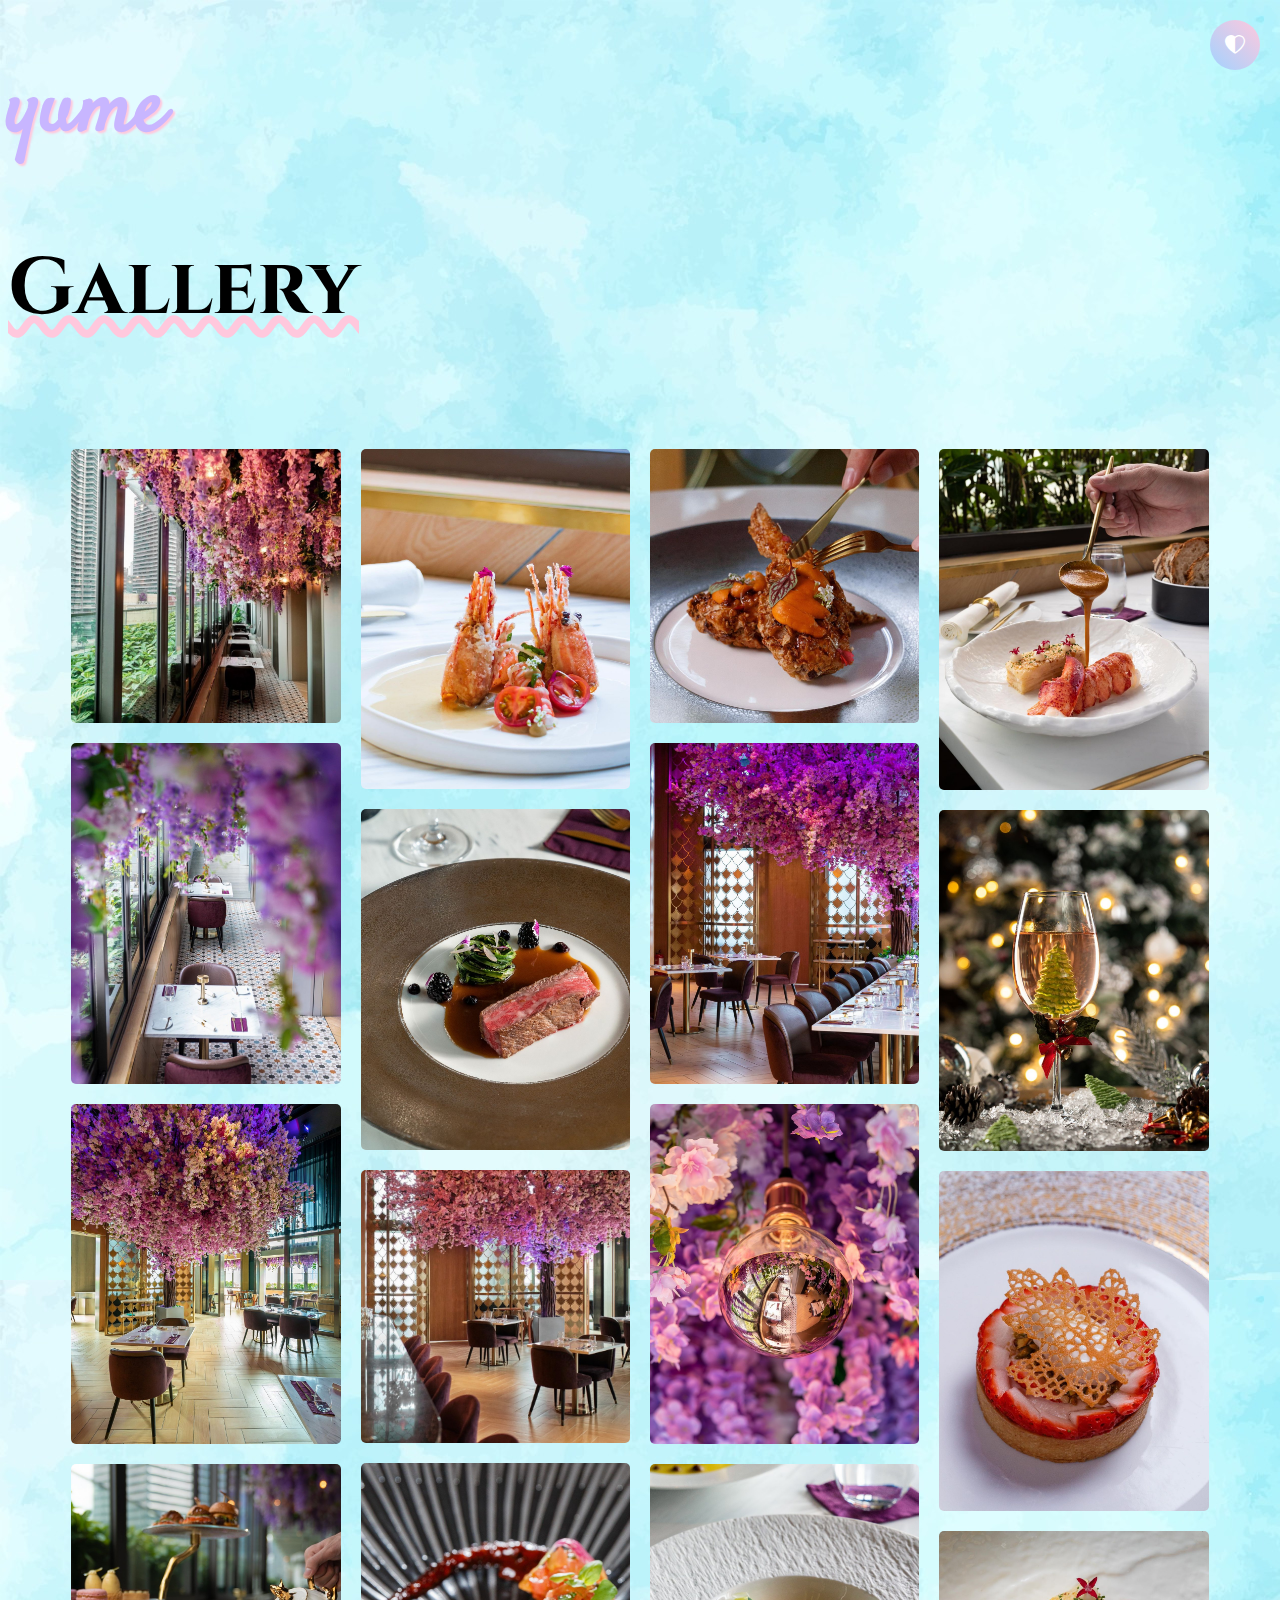
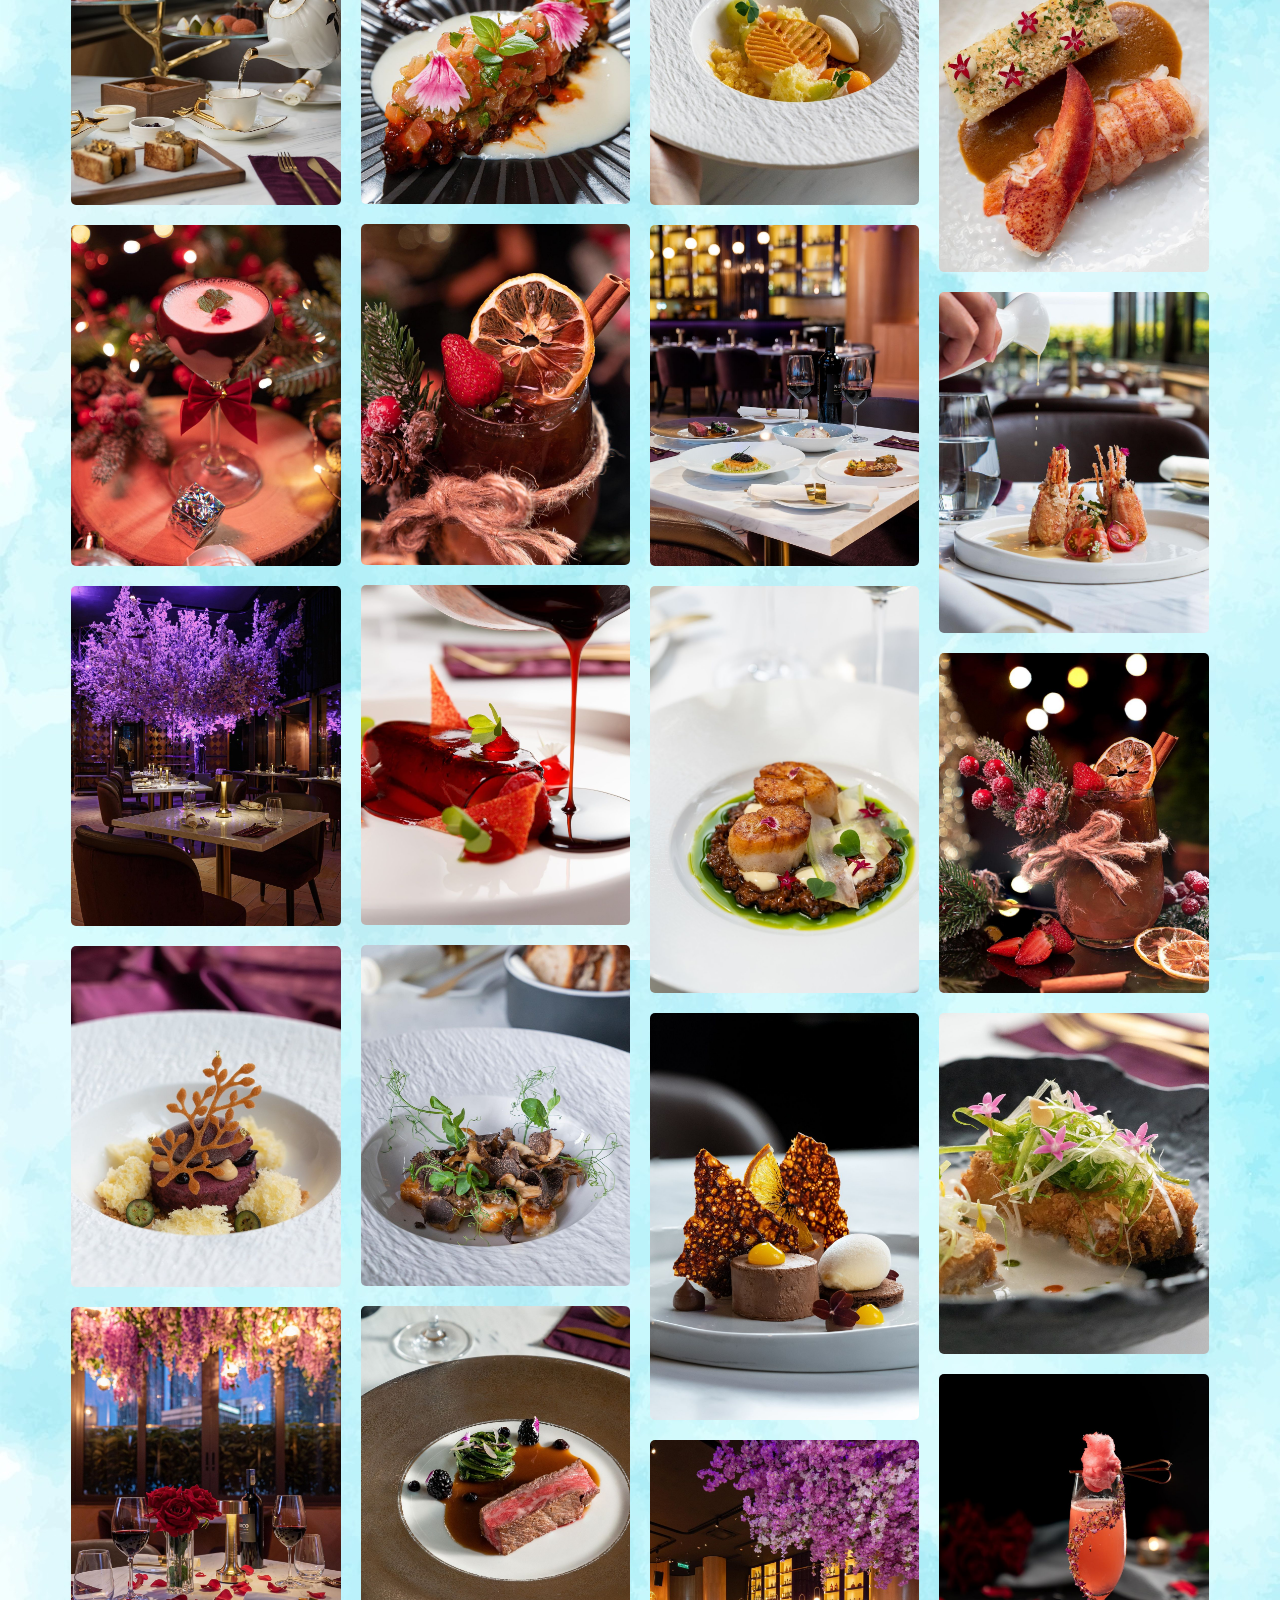
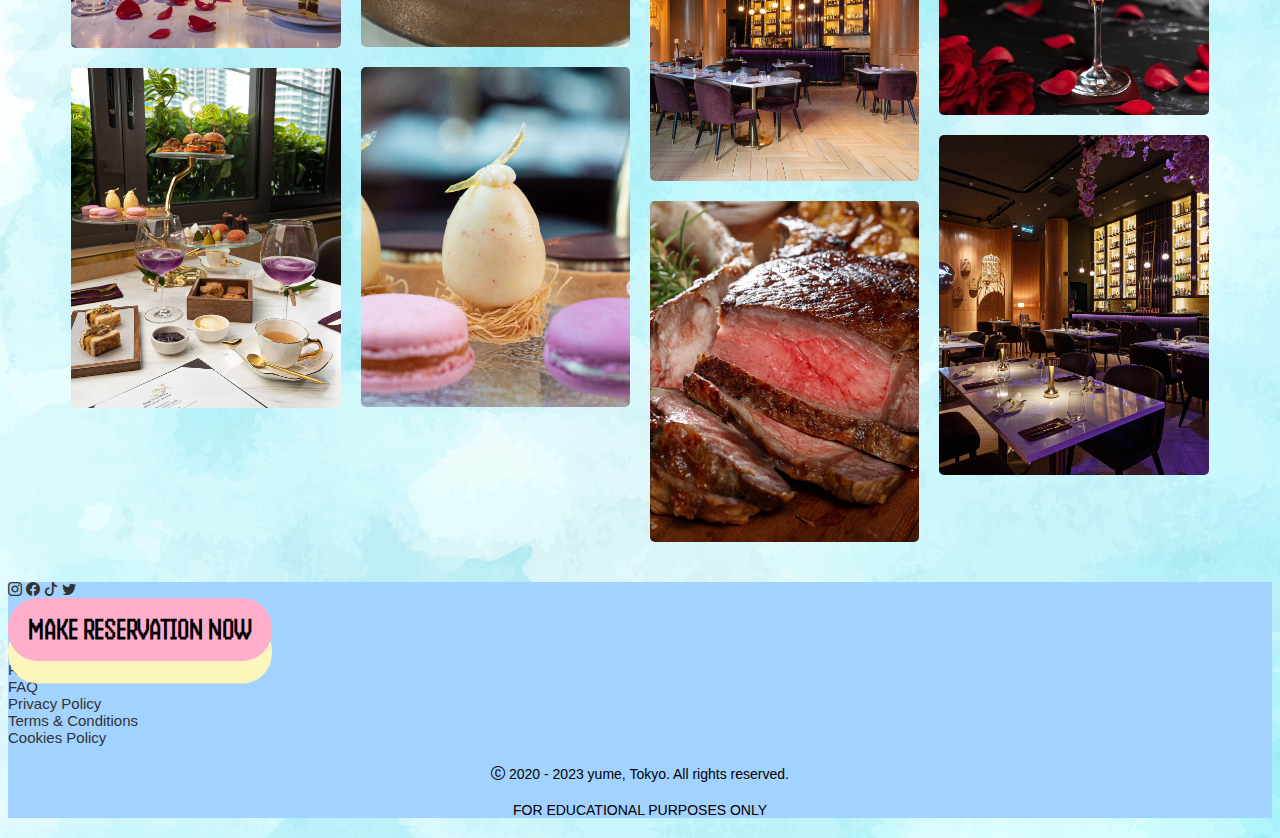
<file: Gallery/index.html>
<!DOCTYPE html>
<html lang="en">
  <head>
    <meta charset="utf-8" />
    <meta name="viewport" content="width=device-width, initial-scale=1" />
    <title>Gallery: yume</title>
    <link
      href="https://cdn.jsdelivr.net/npm/bootstrap@5.3.1/dist/css/bootstrap.min.css"
      rel="stylesheet"
      integrity="sha384-4bw+/aepP/YC94hEpVNVgiZdgIC5+VKNBQNGCHeKRQN+PtmoHDEXuppvnDJzQIu9"
      crossorigin="anonymous"
    />
    <link rel="preconnect" href="https://fonts.googleapis.com" />
    <link rel="preconnect" href="https://fonts.gstatic.com" crossorigin />
    <link
      href="https://fonts.googleapis.com/css2?family=Amita:wght@700&family=Carter+One&family=Caveat&family=Cinzel:wght@600&family=Cormorant+Garamond:ital,wght@0,500;1,400&family=Handjet:wght@700&family=Handlee&family=Itim&family=Kaushan+Script&family=Londrina+Outline&family=Moirai+One&family=Montserrat:wght@200&family=Playfair+Display:ital,wght@1,600&family=Press+Start+2P&family=Satisfy&family=Space+Mono:ital@1&display=swap"
      rel="stylesheet"
    />
    <link
      rel="stylesheet"
      href="https://cdn.jsdelivr.net/npm/bootstrap-icons@1.10.5/font/bootstrap-icons.css"
    />

    <link rel="stylesheet" href="assets/css/style.css" />
  </head>
  <body>
    <header>
      <nav class="position-relative z-3">
        <input type="checkbox" id="active" />
        <label for="active" class="menu-btn"
          ><i class="bi bi-heart-half"></i
        ></label>
        <div class="wrapper">
          <ul class="menu">
            <li><a href="index.html" target="_blank">Home Page</a></li>
            <li><a href="../Menu/index.html" target="_blank">Menu</a></li>
            <li><a href="../Gallery/index.html" target="_blank">Gallery</a></li>
            <li>
              <a href="../About Us/index NEW.html" target="_blank">About Us</a>
            </li>
            <li>
              <a href="../Our People/index.html" target="_blank">Our People</a>
            </li>
            <li>
              <a href="../Contact Us-1/index.html" target="_blank"
                >Contact Us</a
              >
            </li>
          </ul>
        </div>
      </nav>
    </header>
    <div class="title text-center py-4">
      <h1>yume</h1>
      <h2 class="p-0">Gallery</h2>
    </div>
    <!-- <div class="row d-flex justify-content-center align-items-center"> -->
    <!-- <div class="col-md-12">
          <script src="https://cdnjs.cloudflare.com/ajax/libs/jquery/3.6.0/jquery.js"></script>

          <script src="https://unpkg.com/packery@2/dist/packery.pkgd.js"></script>

          <script src="https://unpkg.com/imagesloaded@5/imagesloaded.pkgd.js"></script> -->

    <div class="q">
      <div class="allphotos">
        <div class="column">
          <div class="photo">
            <img src="assets/img/6.jpg" />
          </div>
          <div class="photo">
            <img src="assets/img/2.jpg" />
          </div>
          <div class="photo">
            <img src="assets/img/16.jpg" />
          </div>
          <div class="photo">
            <img src="assets/img/4.jpg" />
          </div>
          <div class="photo">
            <img src="assets/img/5.jpg" />
          </div>
          <div class="photo">
            <img src="assets/img/1.jpg" />
          </div>
          <div class="photo">
            <img src="assets/img/3.jpg" />
          </div>
          <div class="photo">
            <img src="assets/img/8.jpg" />
          </div>
          <div class="photo">
            <img src="assets/img/9.jpg" />
          </div>
        </div>

        <div class="column">
          <div class="photo">
            <img src="assets/img/10.jpg" />
          </div>
          <div class="photo">
            <img src="assets/img/23.jpg" />
          </div>
          <div class="photo">
            <img src="assets/img/12.jpg" />
          </div>
          <div class="photo">
            <img src="assets/img/13.jpg" />
          </div>
          <div class="photo">
            <img src="assets/img/14.jpg" />
          </div>
          <div class="photo">
            <img src="assets/img/15.jpg" />
          </div>
          <div class="photo">
            <img src="assets/img/19.jpg" />
          </div>
          <div class="photo">
            <img src="assets/img/38.jpg" />
          </div>
          <div class="photo">
            <img src="assets/img/18.jpg" />
          </div>
        </div>

        <div class="column">
          <div class="photo">
            <img src="assets/img/7.jpg" />
          </div>
          <div class="photo">
            <img src="assets/img/20.jpg" />
          </div>
          <div class="photo">
            <img src="assets/img/21.jpg" />
          </div>

          <div class="photo">
            <img src="assets/img/22.jpg" />
          </div>
          <div class="photo">
            <img src="assets/img/11.jpg" />
          </div>
          <div class="photo">
            <img src="assets/img/24.jpg" />
          </div>
          <div class="photo">
            <img src="assets/img/25.jpg" />
          </div>
          <div class="photo">
            <img src="assets/img/26.jpg" />
          </div>
          <div class="photo">
            <img src="assets/img/27.jpg" />
          </div>
        </div>

        <div class="column">
          <div class="photo">
            <img src="assets/img/28.jpg" />
          </div>
          <div class="photo">
            <img src="assets/img/29.jpg" />
          </div>
          <div class="photo">
            <img src="assets/img/30.jpg" />
          </div>
          <div class="photo">
            <img src="assets/img/31.jpg" />
          </div>
          <div class="photo">
            <img src="assets/img/32.jpg" />
          </div>
          <div class="photo">
            <img src="assets/img/33.jpg" />
          </div>

          <div class="photo">
            <img src="assets/img/34.jpg" />
          </div>
          <div class="photo">
            <img src="assets/img/35.jpg" />
          </div>
          <div class="photo">
            <img src="assets/img/36.jpg" />
          </div>
        </div>
      </div>
    </div>

    <!-- REDO BELOW -->
    <!-- <div class="row">
            <div class="col-md-12 col-sm-6">
              <div class="grid">
                <div class="grid-item">
                  <img src="assets/img/1.jpg" />
                </div>

                <div class="grid-item mt-5">
                  <img src="assets/img/2.jpg" />
                </div>

                <div class="grid-item">
                  <img src="assets/img/3.jpg" />
                </div>

                <div class="grid-item">
                  <img src="assets/img/4.jpg" />
                </div>
                <div class="grid-item">
                  <img src="assets/img/5.jpg" />
                </div>
                <div class="grid-item">
                  <img src="assets/img/6.jpg" />
                </div>
                <div class="grid-item">
                  <img src="assets/img/7.jpg" />
                </div>
                <div class="grid-item">
                  <img src="assets/img/8.jpg" />
                </div>
                <div class="grid-item">
                  <img src="assets/img/9.jpg" />
                </div>
                <div class="grid-item">
                  <img src="assets/img/10.jpg" />
                </div>
                <div class="grid-item">
                  <img src="assets/img/11.jpg" />
                </div>
                <div class="grid-item">
                  <img src="assets/img/37.jpg" />
                </div>
                <div class="grid-item">
                  <img src="assets/img/13.jpg" />
                </div>
                <div class="grid-item">
                  <img src="assets/img/14.jpg" />
                </div>
                <div class="grid-item">
                  <img src="assets/img/15.jpg" />
                </div>
                <div class="grid-item">
                  <img src="assets/img/16.jpg" />
                </div>
                <div class="grid-item">
                  <img src="assets/img/17.jpg" />
                </div>
                <div class="grid-item">
                  <img src="assets/img/18.jpg" />
                </div>
                <div class="grid-item">
                  <img src="assets/img/19.jpg" />
                </div>
                <div class="grid-item">
                  <img src="assets/img/20.jpg" />
                </div>
                <div class="grid-item">
                  <img src="assets/img/21.jpg" />
                </div>
                <div class="grid-item">
                  <img src="assets/img/22.jpg" />
                </div>
                <div class="grid-item">
                  <img src="assets/img/23.jpg" />
                </div>
                <div class="grid-item">
                  <img src="assets/img/38.jpg" />
                </div>
                <div class="grid-item">
                  <img src="assets/img/37.jpg" />
                </div>
                <div class="grid-item">
                  <img src="assets/img/26.jpg" />
                </div>
                <div class="grid-item">
                  <img src="assets/img/39.jpg" />
                </div>
                <div class="grid-item">
                  <img src="assets/img/28.jpg" />
                </div>
                <div class="grid-item">
                  <img src="assets/img/29.jpg" />
                </div>
                <div class="grid-item">
                  <img src="assets/img/30.jpg" />
                </div>
                <div class="grid-item">
                  <img src="assets/img/31.jpg" />
                </div>
                <div class="grid-item">
                  <img src="assets/img/32.jpg" />
                </div>
                <div class="grid-item">
                  <img src="assets/img/33.jpg" />
                </div>
                <div class="grid-item">
                  <img src="assets/img/34.jpg" />
                </div>

                <div class="grid-item">
                  <img src="assets/img/35.jpg" />
                </div>
                <div class="grid-item">
                  <img src="assets/img/36.jpg" />
                </div>
              </div>
            </div>
          </div>
        
      </div>
    </div> -->

    <footer class="mt-5">
      <div class="container text-center">
        <div class="row d-flex justify-content-center align-items-center py-4">
          <div>
            <a href="#" target="_blank">
              <i class="bi bi-instagram me-3 fs-3"></i
            ></a>
            <a href="#"><i class="bi bi-facebook me-3 fs-3"></i></a>
            <a href="#"><i class="bi bi-tiktok me-3 fs-3"></i></a>
            <a href="#"><i class="bi bi-twitter me-3 fs-3"></i></a>
          </div>
        </div>
        <div class="row w-100 justify-content-center">
          <div class="col-md-12 position-relative z-1">
            <button class="big-button">Make Reservation Now</button>
          </div>
        </div>
        <div class="refund row mt-5 justify-content-center">
          <div class="col-md-2">
            <a href="#">Refund & Exchanges Policy</a>
          </div>
          <div class="col-md-2">
            <a href="#">FAQ</a>
          </div>
          <div class="col-md-2">
            <a href="#">Privacy Policy</a>
          </div>
          <div class="col-md-2">
            <a href="#">Terms & Conditions</a>
          </div>
          <div class="col-md-2">
            <a href="#">Cookies Policy</a>
          </div>
        </div>
        <div class="row mt-4">
          <p>
            <i class="bi bi-c-circle"></i> 2020 - 2023 yume, Tokyo. All rights
            reserved.
          </p>
          <p>FOR EDUCATIONAL PURPOSES ONLY</p>
        </div>
      </div>
    </footer>
    <script
      src="https://cdn.jsdelivr.net/npm/bootstrap@5.3.1/dist/js/bootstrap.bundle.min.js"
      integrity="sha384-HwwvtgBNo3bZJJLYd8oVXjrBZt8cqVSpeBNS5n7C8IVInixGAoxmnlMuBnhbgrkm"
      crossorigin="anonymous"
    ></script>

    <!-- <script>
      $(".grid").imagesLoaded(function () {
        $(".grid").packery({
          // options
          itemSelector: ".grid-item",
          columnWidth: 300,
          gutter: 20,
          percentPosition: true,
          transitionDuration: "0.7s",
        });
      });
    </script> -->
  </body>
</html>
</file>
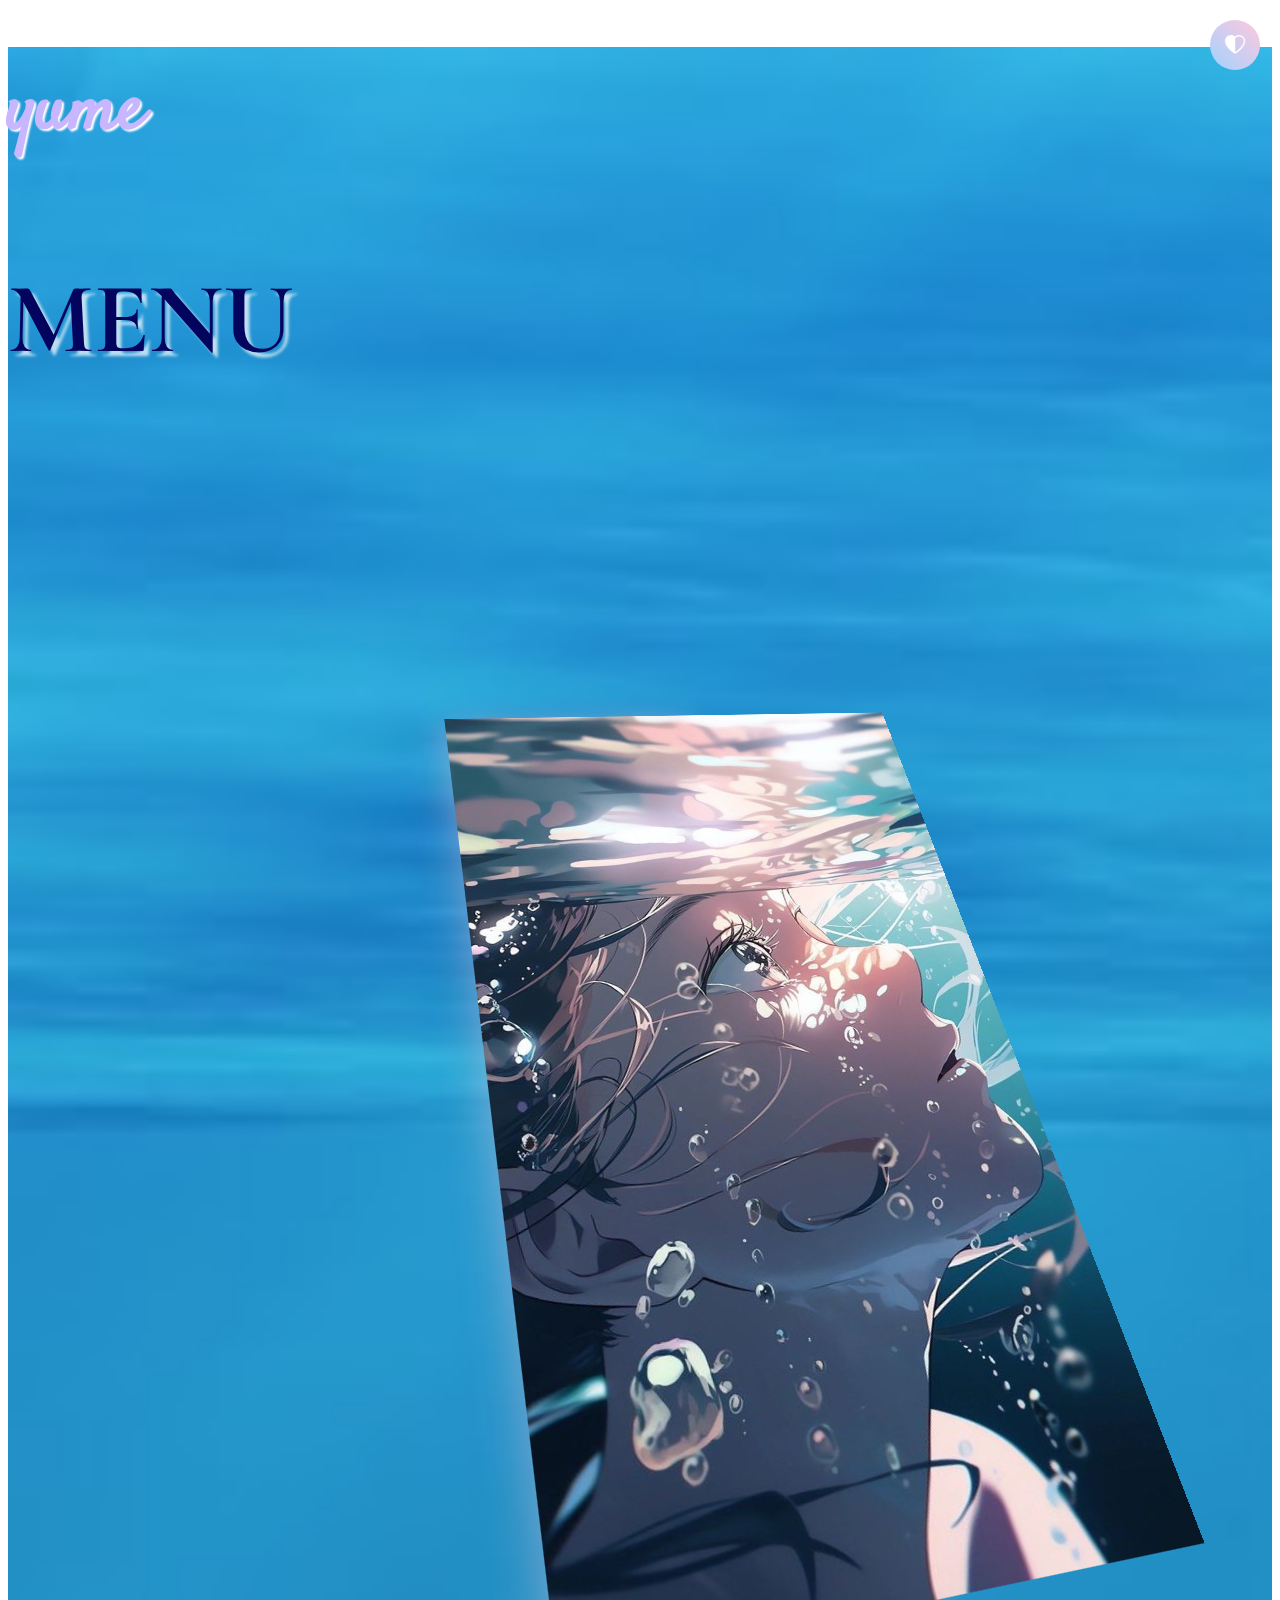
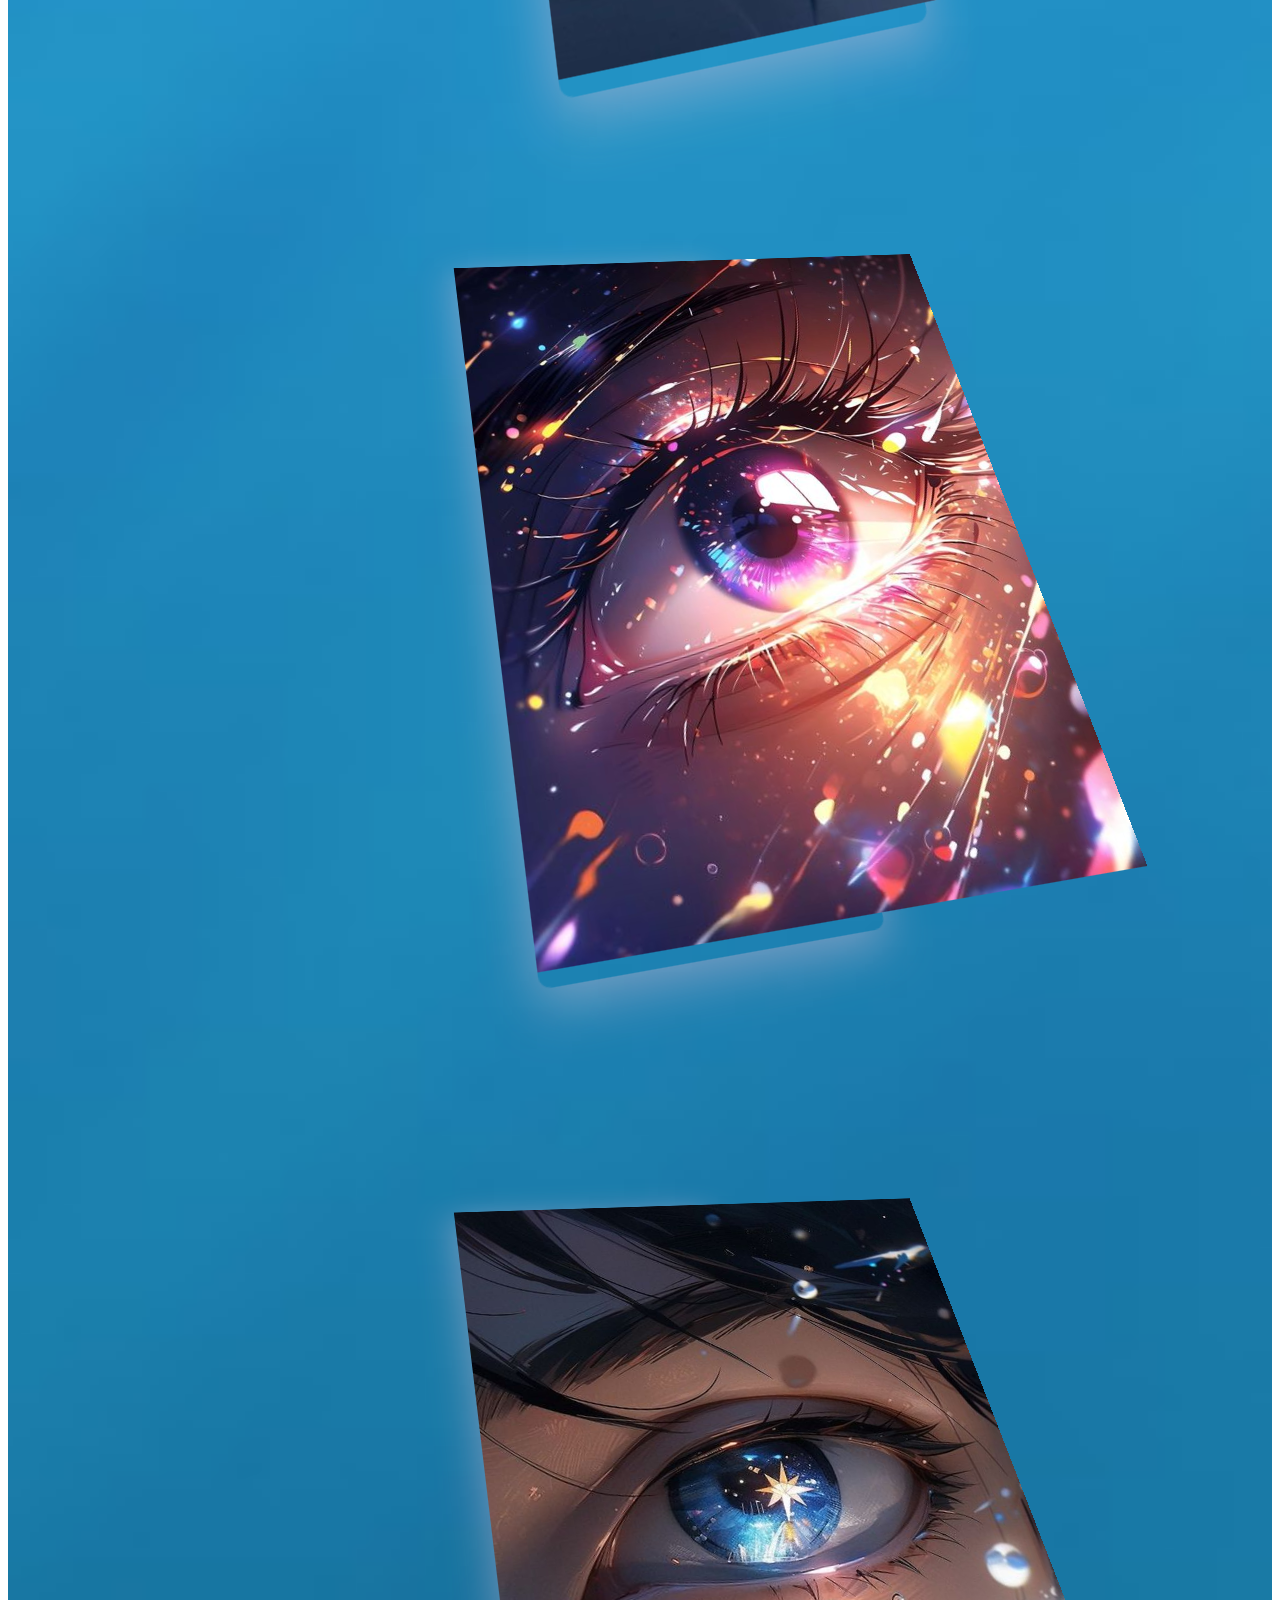
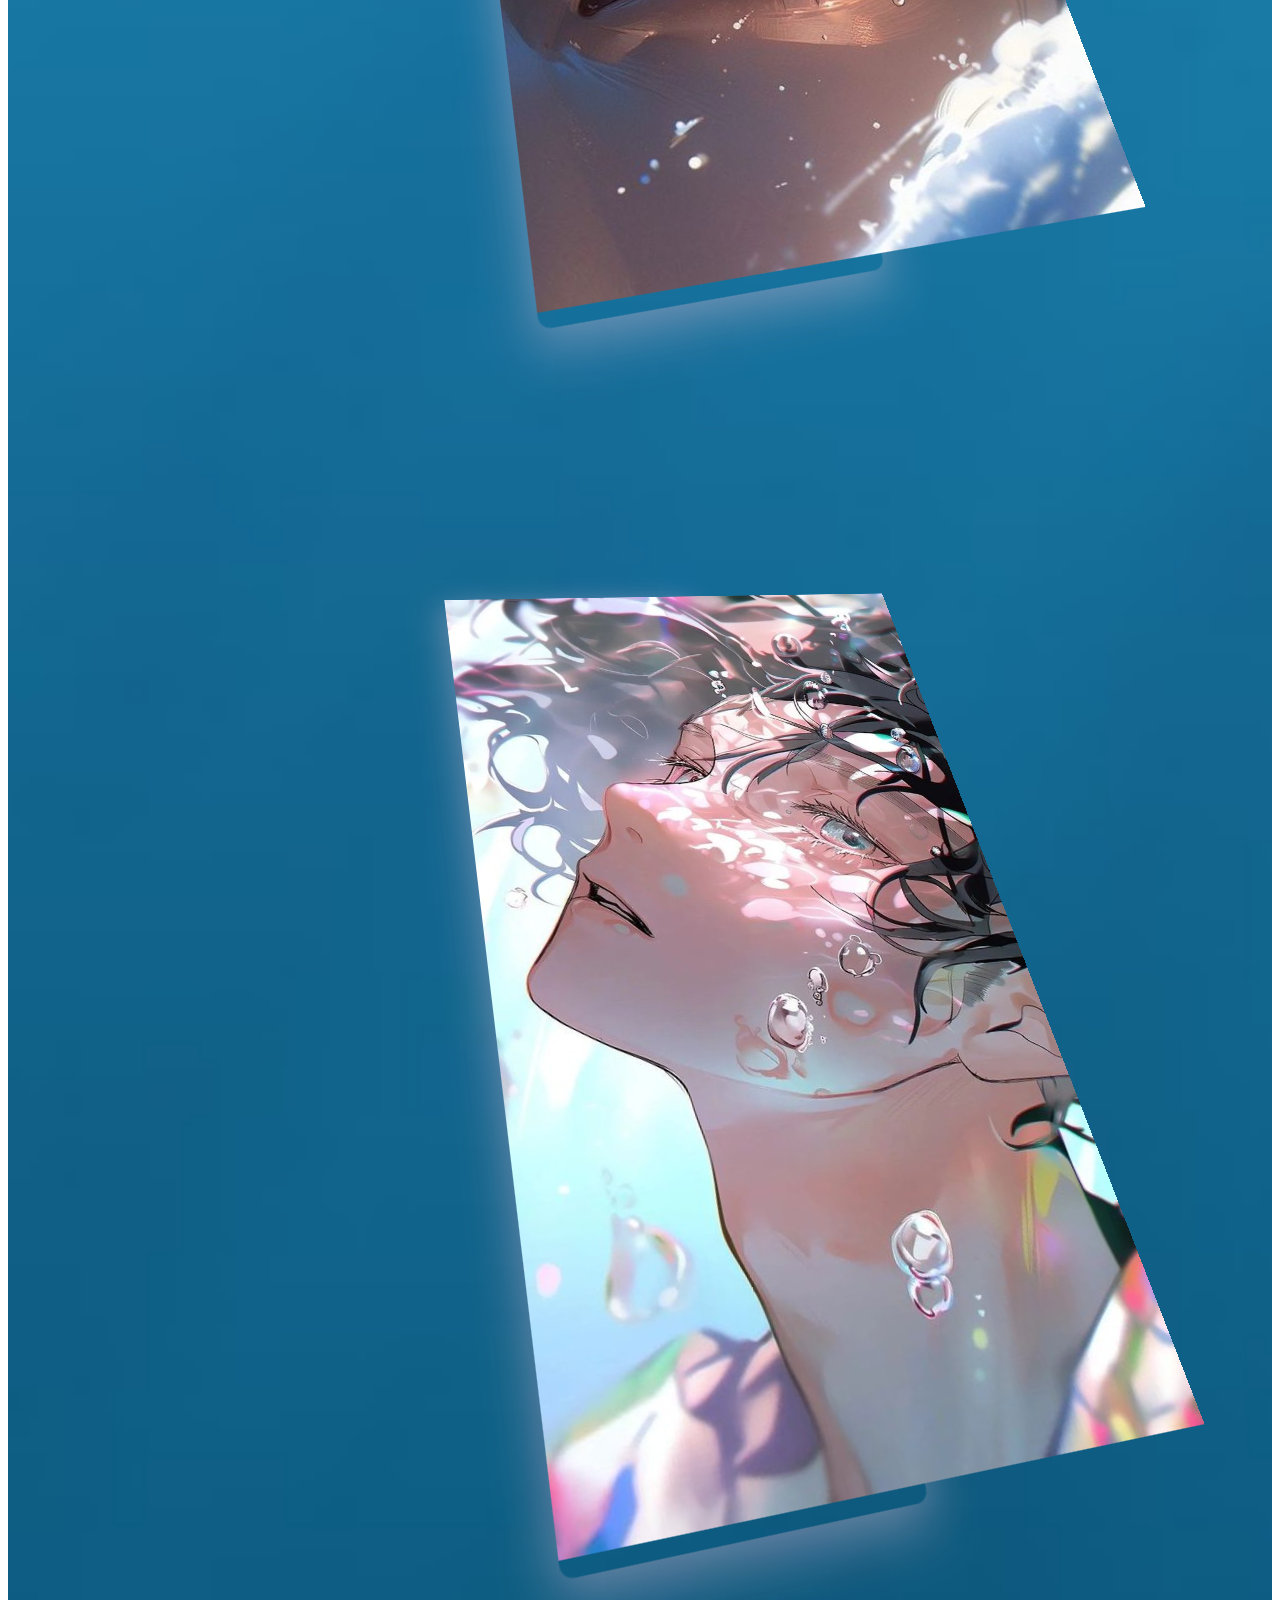
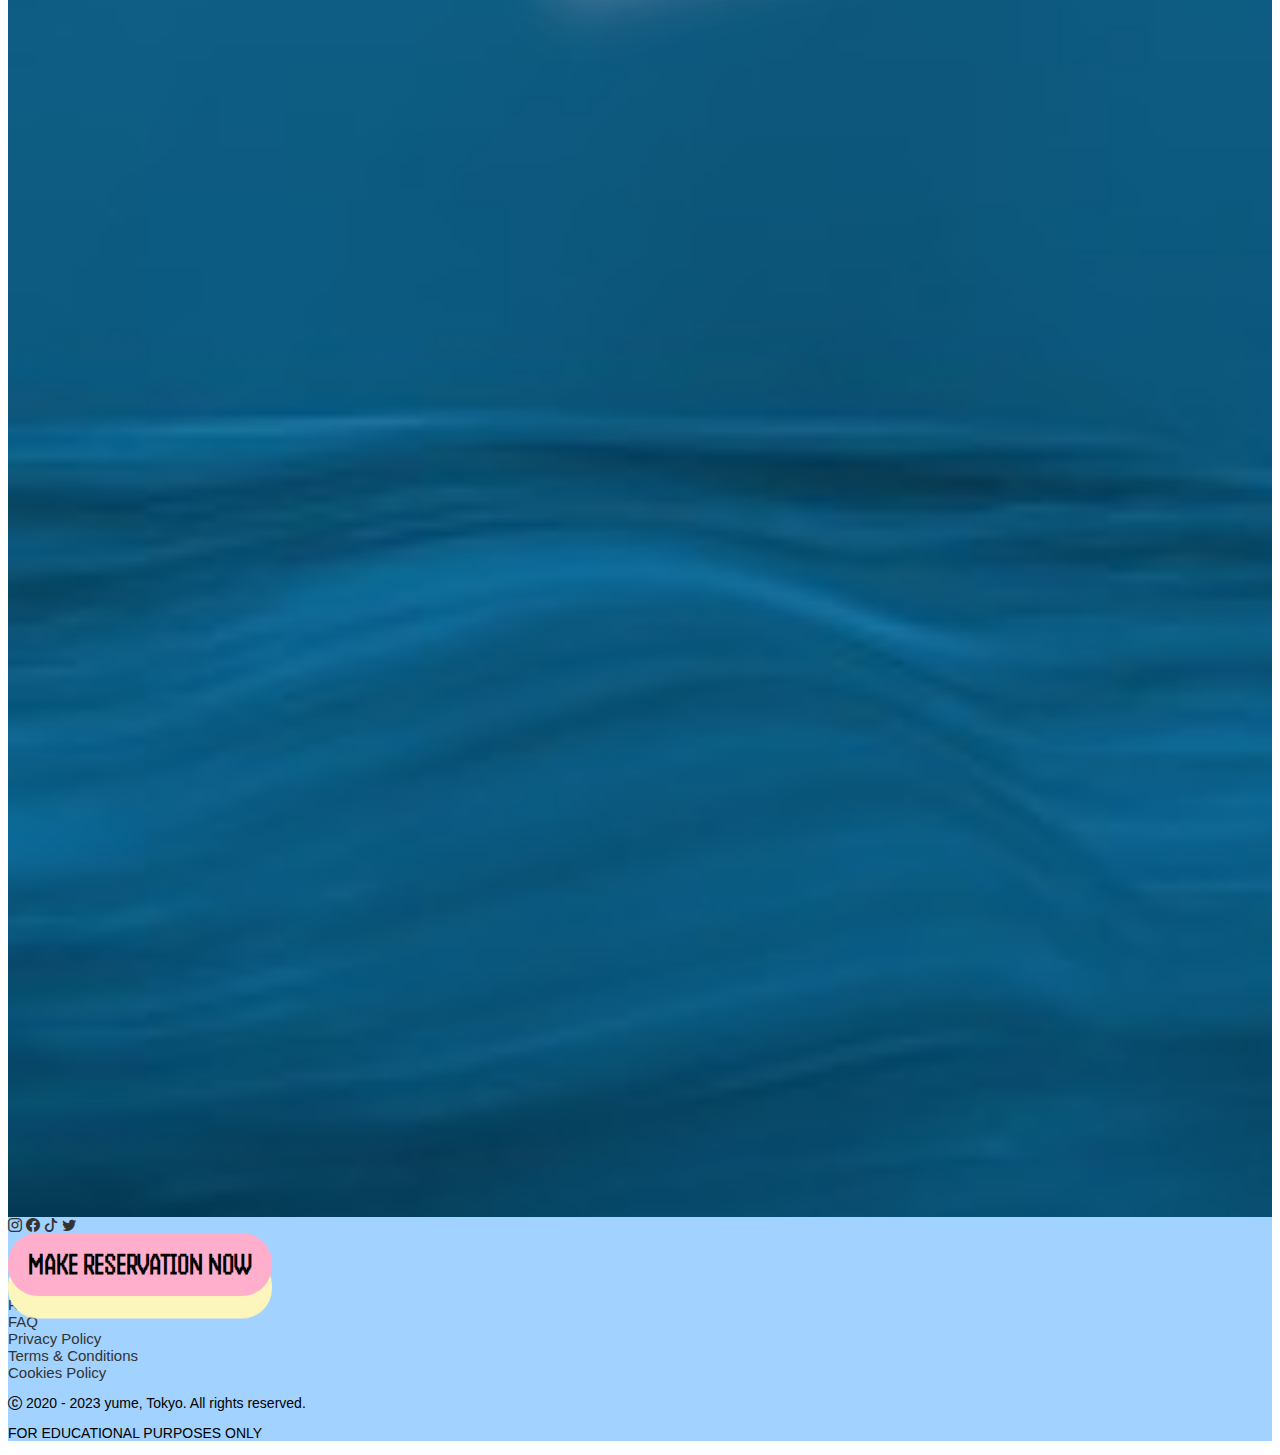
<file: Menu/index.html>
<!DOCTYPE html>
<html lang="en">
  <head>
    <meta charset="utf-8" />
    <meta name="viewport" content="width=device-width, initial-scale=1" />
    <title>Menu: yume</title>
    <link
      href="https://cdn.jsdelivr.net/npm/bootstrap@5.3.1/dist/css/bootstrap.min.css"
      rel="stylesheet"
      integrity="sha384-4bw+/aepP/YC94hEpVNVgiZdgIC5+VKNBQNGCHeKRQN+PtmoHDEXuppvnDJzQIu9"
      crossorigin="anonymous"
    />
    <link rel="preconnect" href="https://fonts.googleapis.com" />
    <link rel="preconnect" href="https://fonts.gstatic.com" crossorigin />
    <link
      href="https://fonts.googleapis.com/css2?family=Amita:wght@700&family=Carter+One&family=Caveat&family=Cinzel:wght@600&family=Cormorant+Garamond:ital,wght@0,500;1,400&family=Handjet:wght@700&family=Handlee&family=Itim&family=Kaushan+Script&family=Londrina+Outline&family=Moirai+One&family=Montserrat:wght@200&family=Playfair+Display:ital,wght@1,600&family=Press+Start+2P&family=Satisfy&family=Space+Mono:ital@1&display=swap"
      rel="stylesheet"
    />
    <link
      rel="stylesheet"
      href="https://cdn.jsdelivr.net/npm/bootstrap-icons@1.10.5/font/bootstrap-icons.css"
    />
    <link rel="stylesheet" href="assets/css/style.css" />
  </head>

  <body>
    <header>
      <nav class="position-relative z-3">
        <input type="checkbox" id="active" />
        <label for="active" class="menu-btn"
          ><i class="bi bi-heart-half"></i
        ></label>
        <div class="wrapper">
          <ul class="menu ">
            <li><a href="index.html" target="_blank">Home Page</a></li>
            <li><a href="../Menu/index.html" target="_blank">Menu</a></li>
            <li><a href="../Gallery/index.html" target="_blank">Gallery</a></li>
            <li>
              <a href="../About Us/index NEW.html" target="_blank">About Us</a>
            </li>
            <li>
              <a href="../Our People/index.html" target="_blank">Our People</a>
            </li>
            <li>
              <a href="../Contact Us-1/index.html" target="_blank"
                >Contact Us</a
              >
            </li>
          </ul>
        </div>
      </nav>
    </header>
    <div class="content w-100 position-relative z-1">
      <h1 class="brand text-center">yume</h1>
      <h1 class="text-center">MENU</h1>
      <div class="container-fluid menu__container">
        <div class="row d-flex">
          <div class="col-md-6 col-sm-12">
            <div class="box">
              <img
                src="assets/img/girllookingup.jpg"
                alt=""
                class="img-fluid"
              />
              <a href="assets/yume- Breakfast Menu.pdf" target="_blank"
                ><div class="menu">Breakfast</div>
              </a>
            </div>
          </div>
          <div class="col-md-6 col-sm-12">
            <div class="box">
              <img src="assets/img/pinkeyes.jpg" alt="" class="img-fluid" />
              <a href="assets/yume- Lunch Menu.pdf" target="_blank"
                ><div class="menu">Lunch</div></a
              >
            </div>
          </div>
        </div>

        <div class="row">
          <div class="col-md-6 col-sm-12">
            <div class="box">
              <img src="assets/img/blueeyes.jpg" alt="" class="img-fluid" />

              <a href="assets/yume- Afternoon Tea Menu.pdf" target="_blank"
                ><div class="menu">Afternoon Tea</div></a
              >
            </div>
          </div>
          <div class="col-md-6 col-sm-12">
            <div class="box">
              <img src="assets/img/boyinwater.jpg" alt="" class="img-fluid" />

              <a href="assets/yume- Dinner Menu.pdf" target="_blank"
                ><div class="menu">Dinner</div></a
              >
            </div>
          </div>
        </div>
      </div>
      <br /><br /><br /><br /><br /><br /><br /><br /><br /><br /><br /><br /><br /><br /><br /><br /><br /><br /><br /><br /><br /><br /><br /><br /><br /><br /><br /><br /><br /><br /><br /><br /><br /><br /><br /><br />
      <br /><br /><br /><br /><br /><br /><br /><br /><br /><br /><br /><br /><br /><br /><br /><br /><br /><br /><br /><br /><br /><br /><br /><br /><br /><br /><br /><br /><br /><br /><br /><br /><br /><br /><br /><br />
      <footer class="w-100">
        <div class="container text-center">
          <div
            class="row d-flex justify-content-center align-items-center py-4"
          >
            <div>
              <a href="#" target="_blank">
                <i class="bi bi-instagram me-3 fs-3"></i
              ></a>
              <a href="#"><i class="bi bi-facebook me-3 fs-3"></i></a>
              <a href="#"><i class="bi bi-tiktok me-3 fs-3"></i></a>
              <a href="#"><i class="bi bi-twitter me-3 fs-3"></i></a>
            </div>
          </div>
          <div class="row w-100 justify-content-center">
            <div class="col-md-12">
              <button class="big-button">Make Reservation Now</button>
            </div>
          </div>
          <div class="refund row mt-5 justify-content-center">
            <div class="col-md-2">
              <a href="#">Refund & Exchanges Policy</a>
            </div>
            <div class="col-md-2">
              <a href="#">FAQ</a>
            </div>
            <div class="col-md-2">
              <a href="#">Privacy Policy</a>
            </div>
            <div class="col-md-2">
              <a href="#">Terms & Conditions</a>
            </div>
            <div class="col-md-2">
              <a href="#">Cookies Policy</a>
            </div>
          </div>
          <div class="row mt-4">
            <p>
              <i class="bi bi-c-circle"></i> 2020 - 2023 yume, Tokyo. All rights
              reserved.
            </p>
            <p>FOR EDUCATIONAL PURPOSES ONLY</p>
          </div>
        </div>
      </footer>
      <script
        src="https://cdn.jsdelivr.net/npm/bootstrap@5.3.1/dist/js/bootstrap.bundle.min.js"
        integrity="sha384-HwwvtgBNo3bZJJLYd8oVXjrBZt8cqVSpeBNS5n7C8IVInixGAoxmnlMuBnhbgrkm"
        crossorigin="anonymous"
      ></script>
    </div>
  </body>
</html>
</file>
<file: Gallery/assets/css/style.css>
/* NAVBAR */
.wrapper {
  position: fixed;
  top: 0;
  left: 0;
  height: 100%;
  width: 100%;
  clip-path: circle(25px at calc(100% - 45px) 45px);
  transition: all 0.3s ease-in-out;
}

#active:checked ~ .wrapper {
  clip-path: circle(75%);
  background-color: #d0d1ff;
}
.menu-btn {
  position: absolute;
  right: 20px;
  top: 20px;
  z-index: 2;
  text-align: center;
  line-height: 50px;
  height: 50px;
  width: 50px;
  border-radius: 50%;
  color: #fff;
  font-size: 20px;
  cursor: pointer;
  background: linear-gradient(-135deg, #ffc8dd, #a2d2ff);
  transition: all 0.3s ease;
}
#active:checked ~ ..menu-btn {
  background: #fff;
  color: #8093f1;
}
#active:checked ~ ..menu-btn i::before {
  content: "\f00d";
}
.wrapper ul {
  position: absolute;
  top: 50%;
  left: 50%;
  transform: translate(-50%, -50%);
  list-style: none;
  text-align: center;
  padding: 0 !important;
}

.wrapper ul li {
  margin: 15px 0;
}

.wrapper ul li a {
  color: #fff;
  text-decoration: none;
  font-size: 30px;
  font-weight: 500;
  padding: 5px 50px;
  position: relative;
  line-height: 50px;
  transition: all 0.3s ease;
}

@media (max-width: 568px) {
  .wrapper ul li a {
    font-size: 30px;
    padding: 5px 10px;
  }
}

@media (max-width: 430px) {
  .wrapper ul li a {
    font-size: 20px;
    padding: 5px 10px;
  }
}

.wrapper ul li a::after {
  content: "";
  position: absolute;
  left: 0;
  width: 100%;
  height: 50px;
  background: #fff;
  border-radius: 50px;
  transform: scaleY(0);
  z-index: -1;
}

.wrapper ul li a:hover:after {
  transform: scaleY(1);
}

.wrapper ul li a:hover {
  color: #ffa69e;
}

input {
  display: none;
}

/* END OF NAVBAR */

body {
  background: url(../img/bluebg1.jpg);
  /* background-size: cover; */
}

.q {
  max-width: 1224px;
  width: 90%;
  margin: auto;
  padding: 40px 0;
}

.allphotos {
  display: flex;
  gap: 20px;
}

.column {
  display: flex;
  flex-direction: column;
  gap: 20px;
}

.photo img {
  width: 100%;
  height: 100%;
  border-radius: 5px;
  object-fit: cover;
}

@media (max-width: 576px) {
  .allphotos {
    flex-direction: column;
  }
}

@media (max-width: 991px) {
  .allphotos {
    flex-wrap: wrap;
    justify-content: center;
    align-items: center;
  }
  .allphotos .column {
    width: 45%;
  }
}
@media (max-width: 576px) {
  .allphotos {
    /* flex-direction: column; */
  }
  .allphotos .column {
    width: 100%;
  }
}

.title h1 {
  font-size: 80px;
  font-weight: bold;
  color: #c8b6ff;
  font-weight: bold;
  font-family: "Satisfy", cursive;
  text-shadow: 2px 2px 2px #ffc8dd;
  /* -webkit-text-stroke: 2px white; */
  border-bottom: 1px black;
}

.title h2 {
  font-family: "Cinzel", serif;
  font-size: 80px;
  text-decoration: underline wavy #ffc8dd;
  text-decoration-skip-ink: none;
}

@media (max-width: 360px) {
  .title h2 {
    font-size: 60px;
  }
}

p {
  margin: 20px auto;
  text-align: center;
  font-size: 22px;
  font-family: arial;
}

html {
  overflow-y: scroll;
}

.grid {
  /* width: 1200px; */

  width: 100%;
}

/* clear fix */
.grid:after {
  content: "";
  display: block;
  clear: both;
}

/* ---- .grid-item ---- */

.grid-item {
  float: left;
  width: 300px;
}

.grid-item img {
  max-width: 100%;
  display: block;
}

/* FOOTER */

footer {
  background-color: #a2d2ff;
  font-family: Arial, Helvetica, sans-serif;
  font-size: 14px;
}

footer p {
  font-size: 14px;
}

footer a {
  text-decoration: none;
  color: #333;
}

footer .refund {
  font-size: 15px;
}

/* BUTTON */
:root {
  --backgroundColor: #ffafcc;
  /* --colorShadeA: rgb(106, 163, 137);
  --colorShadeB: rgb(121, 186, 156); */
  --colorShadeC: #fcf6bd;
  --colorShadeE: #ffafcc;
  --colorShadeD: #fde4cf;
}

button {
  position: relative;
  display: inline-block;
  cursor: pointer;
  outline: none;
  border: 0;
  vertical-align: middle;
  text-decoration: none;
  font-size: 30px;
  color: var(--colorShadeA);
  font-weight: 700;
  text-transform: uppercase;
  font-family: "Handjet", cursive;
}

button.big-button {
  padding: 15px 20px;
  border: 2px solid var(--colorShadeA);
  border-radius: 1em;
  background: var(--colorShadeE);
  transform-style: preserve-3d;
  transition: all 175ms cubic-bezier(0, 0, 1, 1);
}
button.big-button::before {
  position: absolute;
  content: "";
  width: 100%;
  height: 100%;
  top: 0;
  left: 0;
  right: 0;
  bottom: 0;
  background: var(--colorShadeC);
  border-radius: inherit;
  box-shadow: 0 0 0 2px var(--colorShadeB), 0 0.75em 0 0 var(--colorShadeA);
  transform: translate3d(0, 0.75em, -1em);
  transition: all 175ms cubic-bezier(0, 0, 1, 1);
}

button.big-button:hover {
  background: var(--colorShadeD);
  transform: translate(0, 0.375em);
}

button.big-button:hover::before {
  transform: translate3d(0, 0.75em, -1em);
}

button.big-button:active {
  transform: translate(0em, 0.75em);
}

button.big-button:active::before {
  transform: translate3d(0, 0, -1em);

  box-shadow: 0 0 0 2px var(--colorShadeB), 0 0.25em 0 0 var(--colorShadeB);
}
</file>
<file: Menu/assets/css/style.css>
/* NAVBAR */
.wrapper {
  position: fixed;
  top: 0;
  left: 0;
  height: 100%;
  width: 100%;
  clip-path: circle(25px at calc(100% - 45px) 45px);
  transition: all 0.3s ease-in-out;
}

#active:checked ~ .wrapper {
  clip-path: circle(75%);
  background-color: #d0d1ff;
}
.menu-btn {
  position: absolute;
  right: 20px;
  top: 20px;
  z-index: 2;
  text-align: center;
  line-height: 50px;
  height: 50px;
  width: 50px;
  border-radius: 50%;
  color: #fff;
  font-size: 20px;
  cursor: pointer;
  background: linear-gradient(-135deg, #ffc8dd, #a2d2ff);
  transition: all 0.3s ease;
}
#active:checked ~ ..menu-btn {
  background: #fff;
  color: #8093f1;
}
#active:checked ~ ..menu-btn i::before {
  content: "\f00d";
}
.wrapper ul {
  position: absolute;
  top: 50%;
  left: 50%;
  transform: translate(-50%, -50%);
  list-style: none;
  text-align: center;
  padding: 0;
}

.wrapper ul li {
  margin: 15px 0;
}

.wrapper ul li a {
  color: #fff;
  text-decoration: none;
  font-size: 30px;
  font-weight: 500;
  padding: 5px 50px;
  position: relative;
  line-height: 50px;
  transition: all 0.3s ease;
}

@media (max-width: 568px) {
  .wrapper ul li a {
    font-size: 30px;
    padding: 5px 10px;
  }
}

@media (max-width: 430px) {
  .wrapper ul li a {
    font-size: 20px;
    padding: 5px 10px;
  }
}

.wrapper ul li a::after {
  content: "";
  position: absolute;
  left: 0;
  width: 100%;
  height: 50px;
  background: #fff;
  border-radius: 50px;
  transform: scaleY(0);
  z-index: -1;
}

.wrapper ul li a:hover:after {
  transform: scaleY(1);
}

.wrapper ul li a:hover {
  color: #ffa69e;
}

input {
  display: none;
}

/* END OF NAVBAR */

.content {
  background: url(../img/underwater.jpg);
  background-size: cover;
  height: 100%;
}

.content h1 {
  /* font-family: "Carter One", cursive; */
  font-family: "Cormorant Garamond", serif;
  font-size: 100px;
  color: #03045e;
  padding: 15px 0;
  text-shadow: 5px 5px 3px rgba(255, 255, 255, 0.7);
  /* rgba(202, 240, 248, 0.7) ; */
}

.content .brand {
  font-size: 70px;
  font-weight: bold;
  color: #c8b6ff;
  font-weight: bold;
  font-family: "Satisfy", cursive;
  text-shadow: 2px 2px 2px white;
}

/* @keyframes gradient {
  0% {
    background-position: 0% 50%;
  }
  50% {
    background-position: 100% 50%;
  }
  100% {
    background-position: 0% 50%;
  }
} */

.menu__container .col-md-6 {
  width: 300px;
  height: fit-content;
  margin-left: auto;
  margin-right: auto;
  margin-top: 20vh;
  margin-bottom: 50px;
  border-radius: 10px;
  cursor: pointer;
  box-shadow: 0 10px 40px 2px #ffc8dd66;
  /* background: #f4978e; */
  transform-origin: center center 0px;
  transition: all 0.5s ease-out;
  animation-name: animate;
  animation-duration: 3s;
  animation-iteration-count: infinite;
  /* transform: perspective(1000px) rotateX(35deg) rotateY(4deg) rotateZ(-15deg); */
  transform: perspective(1000px) rotateX(28deg) rotateY(8deg) rotateZ(-10deg);
  z-index: 1;
  font-family: "Playfair Display", serif;
  font-size: 50px;
  text-align: center;
}

/* .col-md-6{
  margin-bottom: 50000000px;
} */

.menu__container .box {
  position: relative;
}

/* @media (min-width: 768px) {
  .box div {
    visibility: visible !important;
    
  }
  .box:hover div {
    
    visibility: hidden;
  
  }
  
}  */

.box div {
  position: absolute;
  bottom: 0;
  right: 0;
  visibility: hidden;
  opacity: 0;
}

/* Hover on Parent Container */
.box:hover {
  cursor: pointer;
}

.box:hover div {
  width: 100%;
  padding: 8px 15px;
  visibility: visible;
  opacity: 0.5;
  background: white;
}

.menu__container .col-md-6:hover {
  animation: unset;
  margin-top: 18vh;
  transform: perspective(1000px) rotateX(0deg) rotateY(0deg) rotateZ(0deg);
}
.menu__container .menu {
  display: flex;
  justify-content: space-around;
  align-items: center;
  max-width: 100%;
  height: 100%;
  color: black;
}
@-moz-keyframes animate {
  0% {
    margin-top: 20vh;
  }
  50% {
    margin-top: 18vh;
  }
  100% {
    margin-top: 20vh;
  }
}
@-webkit-keyframes animate {
  0% {
    margin-top: 20vh;
  }
  50% {
    margin-top: 18vh;
  }
  100% {
    margin-top: 20vh;
  }
}
@-o-keyframes animate {
  0% {
    margin-top: 20vh;
  }
  50% {
    margin-top: 18vh;
  }
  100% {
    margin-top: 20vh;
  }
}
@keyframes animate {
  0% {
    margin-top: 20vh;
  }
  50% {
    margin-top: 18vh;
  }
  100% {
    margin-top: 20vh;
  }
}

.menu__container a {
  text-decoration: none;
}

/* BOX */

.box {
  position: relative;
}

.desktop-caption {
  position: absolute;
  top: 0;
  left: 0;
  background-color: rgba(215, 57, 109, 0.35);
  color: white;
  width: 100%;
  height: 100%;
  opacity: 0%;
}

.box:hover .desktop-caption {
  opacity: 2;
  transition: 0.25s ease;
}

/* FOOTER */

footer {
  background-color: #a2d2ff;
  font-family: Arial, Helvetica, sans-serif;
  font-size: 14px;
}

footer a {
  text-decoration: none;
  color: #333;
}

footer .refund {
  font-size: 15px;
}

/* BUTTON */
:root {
  --backgroundColor: #ffafcc;
  /* --colorShadeA: rgb(106, 163, 137);
  --colorShadeB: rgb(121, 186, 156); */
  --colorShadeC: #fcf6bd;
  --colorShadeE: #ffafcc;
  --colorShadeD: #fde4cf;
}

button {
  position: relative;
  display: inline-block;
  cursor: pointer;
  outline: none;
  border: 0;
  vertical-align: middle;
  text-decoration: none;
  font-size: 30px;
  color: var(--colorShadeA);
  font-weight: 700;
  text-transform: uppercase;
  font-family: "Handjet", cursive;
}

button.big-button {
  padding: 15px 20px;
  border: 2px solid var(--colorShadeA);
  border-radius: 1em;
  background: var(--colorShadeE);
  transform-style: preserve-3d;
  transition: all 175ms cubic-bezier(0, 0, 1, 1);
}
button.big-button::before {
  position: absolute;
  content: "";
  width: 100%;
  height: 100%;
  top: 0;
  left: 0;
  right: 0;
  bottom: 0;
  background: var(--colorShadeC);
  border-radius: inherit;
  box-shadow: 0 0 0 2px var(--colorShadeB), 0 0.75em 0 0 var(--colorShadeA);
  transform: translate3d(0, 0.75em, -1em);
  transition: all 175ms cubic-bezier(0, 0, 1, 1);
}

button.big-button:hover {
  background: var(--colorShadeD);
  transform: translate(0, 0.375em);
}

button.big-button:hover::before {
  transform: translate3d(0, 0.75em, -1em);
}

button.big-button:active {
  transform: translate(0em, 0.75em);
}

button.big-button:active::before {
  transform: translate3d(0, 0, -1em);

  box-shadow: 0 0 0 2px var(--colorShadeB), 0 0.25em 0 0 var(--colorShadeB);
}
</file>
